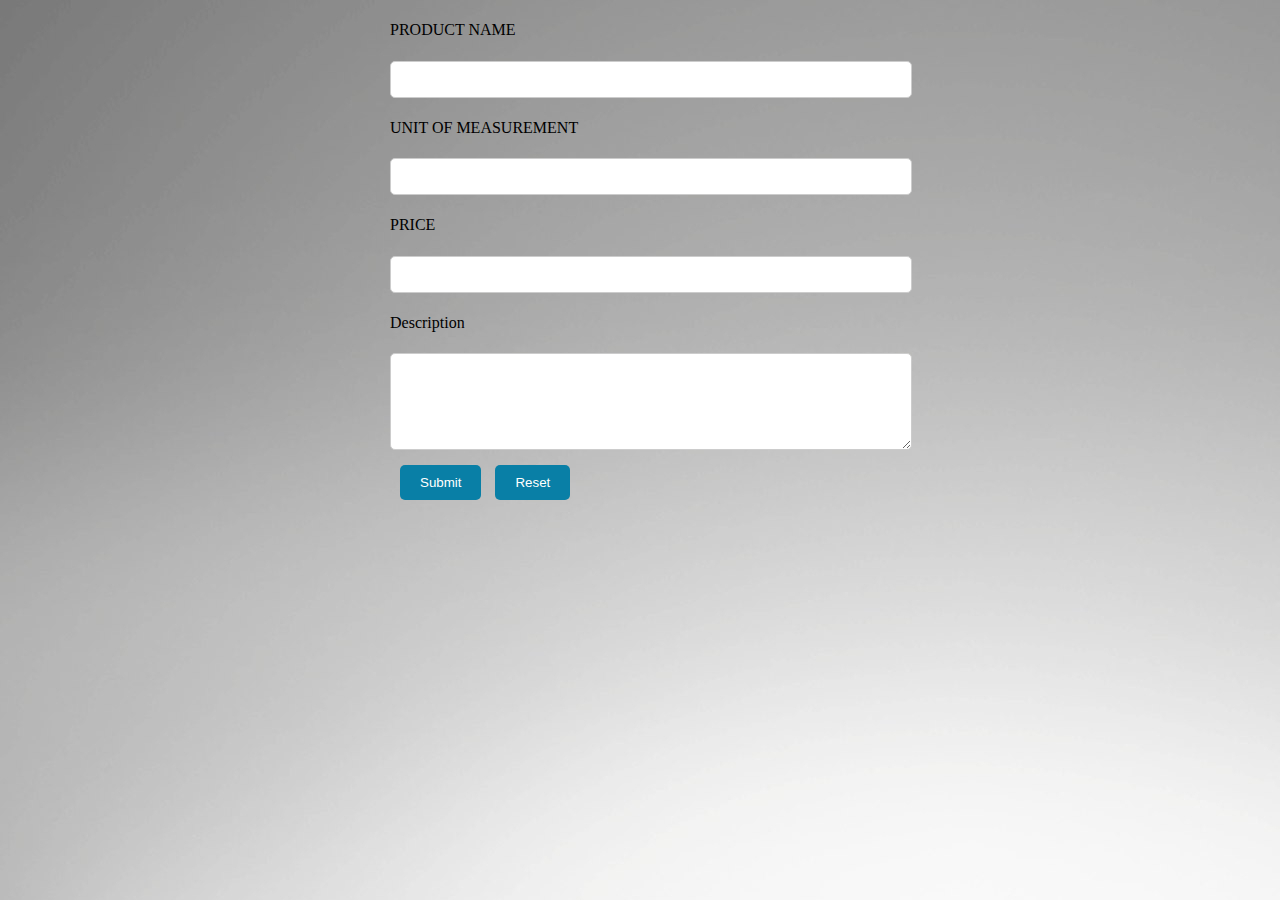
<file: Advance HTML/FORM/index.html>
<!DOCTYPE html>
<html lang="en">
  <head>
    <meta charset="UTF-8" />
    <meta http-equiv="X-UA-Compatible" content="IE=edge" />
    <meta name="viewport" content="width=device-width, initial-scale=1.0" />
    <link rel="stylesheet" href="style.css" />
    <title>Form</title>

    <style></style>
  </head>
  <body>
    <form action="">
      <h4>PRODUCT NAME</h4>
      <label for="PRODUCT NAME"></label>
      <input type="text" />

      <h4>UNIT OF MEASUREMENT</h4>
      <label for="UNIT OF MEASUREMENT"></label>
      <input type="text" />

      <h4>PRICE</h4>
      <label for="PRICE"></label>
      <input type="text" />

      <h4>Description</h4>
      <textarea name="" id="" cols="18" rows="5"></textarea>

      <div class="button-container">
        <button type="submit">Submit</button>

        <button type="submit">Reset</button>
      </div>
    </form>
  </body>
</html>
</file>
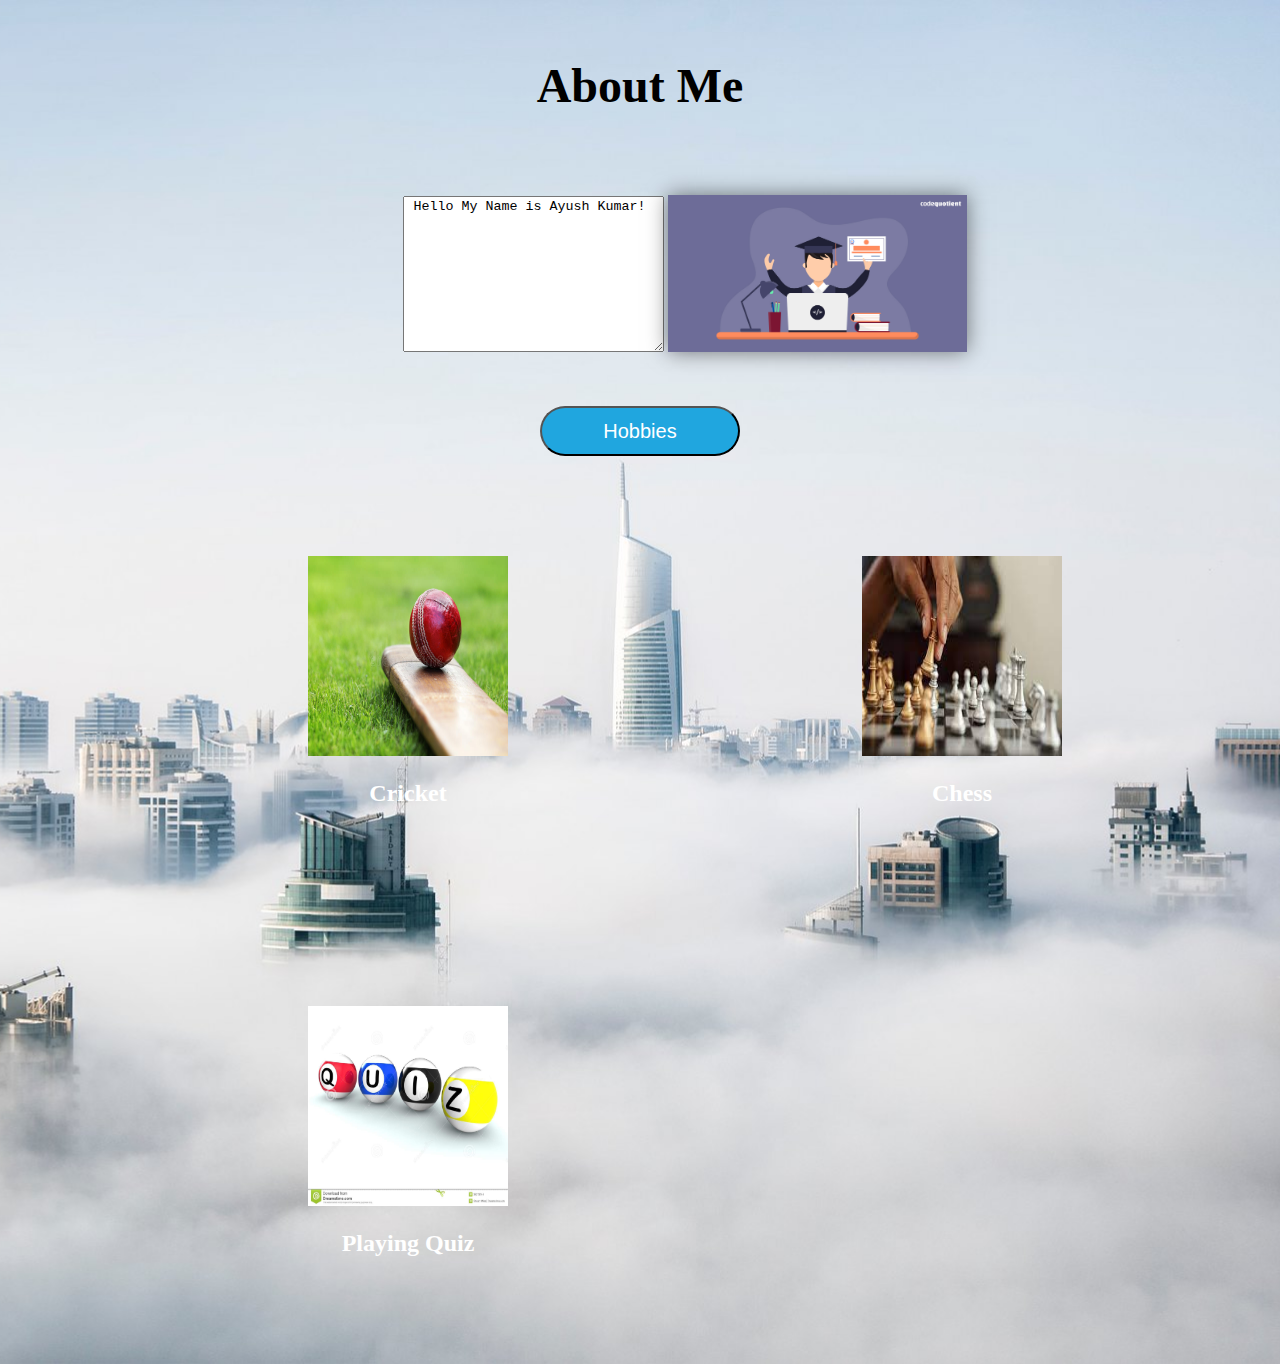
<file: AdvanceCSS/all/index.html>
<!DOCTYPE html>
<html>
  <head>
    <title>About Me</title>
    <style>
      body {
        background-image: url("bg-image.jpg");
        background-color: rgba(255, 255, 255, 0.3);
        background-size: cover;
        background-repeat: no-repeat;
        background-position: center;
      }
      .box2 {
        display: inline-block;
        width: 200px;
        height: 200px;
        margin-right: 10px;
      }

      /* .box{
        display: inline-block;
        width: 200px;
        height: 200px;
        margin: 10px;
      } */

      .container {
        max-width: 800px;
        margin: 0 auto;
        padding: 50px;
        text-align: center;
        color: white;
      }

      .container h1 {
        font-size: 3em;
        margin-top: 0;
        color: Black;
      }

      .container p {
        font-size: 1.5em;
        line-height: 1.5;
        color: black;
      }

      .container img {
        max-width: 300px;
        margin-top: 50px;

        box-shadow: 0 0 20px rgba(0, 0, 0, 0.5);
      }
      #abc {
        font-size: 20px;
      }

      .btn {
        color: white;
        background-color: rgb(32, 166, 223);
        display: block;
        margin: auto;
        width: 200px;
        height: 50px;
        font-size: 20px;
        padding: 10px;
        border-radius: 25px;
      }

      .hobby-block {
        display: inline-block;
        width: 300px;
        height: 350px;
        margin-left: 250px;
        margin-top: 100px;
        text-align: center;
      }

      .hobby-block img {
        width: 200px;
        height: 200px;

        margin: 0 auto;
      }

      .hobby-block h3 {
        margin-top: 20px;
        font-size: 24px;
        color: white;
      }

      .hobby-block p {
        margin-top: 10px;
        font-size: 18px;
      }
    </style>
  </head>
  <body>
    <div class="container">
      <h1>About Me</h1>
      <textarea name="" id="" cols="30" rows="10">
 Hello My Name is Ayush Kumar!
      </textarea>
      <div class="box2">
        <img src="coder_image.jpg" alt="My Image" />
      </div>
    </div>

    <button class="btn">Hobbies</button>

    <div class="hobby-block">
      <img src="cricket.jpg" alt="Hobby 1" />
      <h3>Cricket</h3>
    </div>
    <div class="hobby-block">
      <img src="chess.jpeg" alt="Hobby 2" />
      <h3>Chess</h3>
    </div>
    <div class="hobby-block">
      <img src="quiz.jpg" alt="Hobby 3" />
      <h3>Playing Quiz</h3>
    </div>
  </body>
</html>
</file>
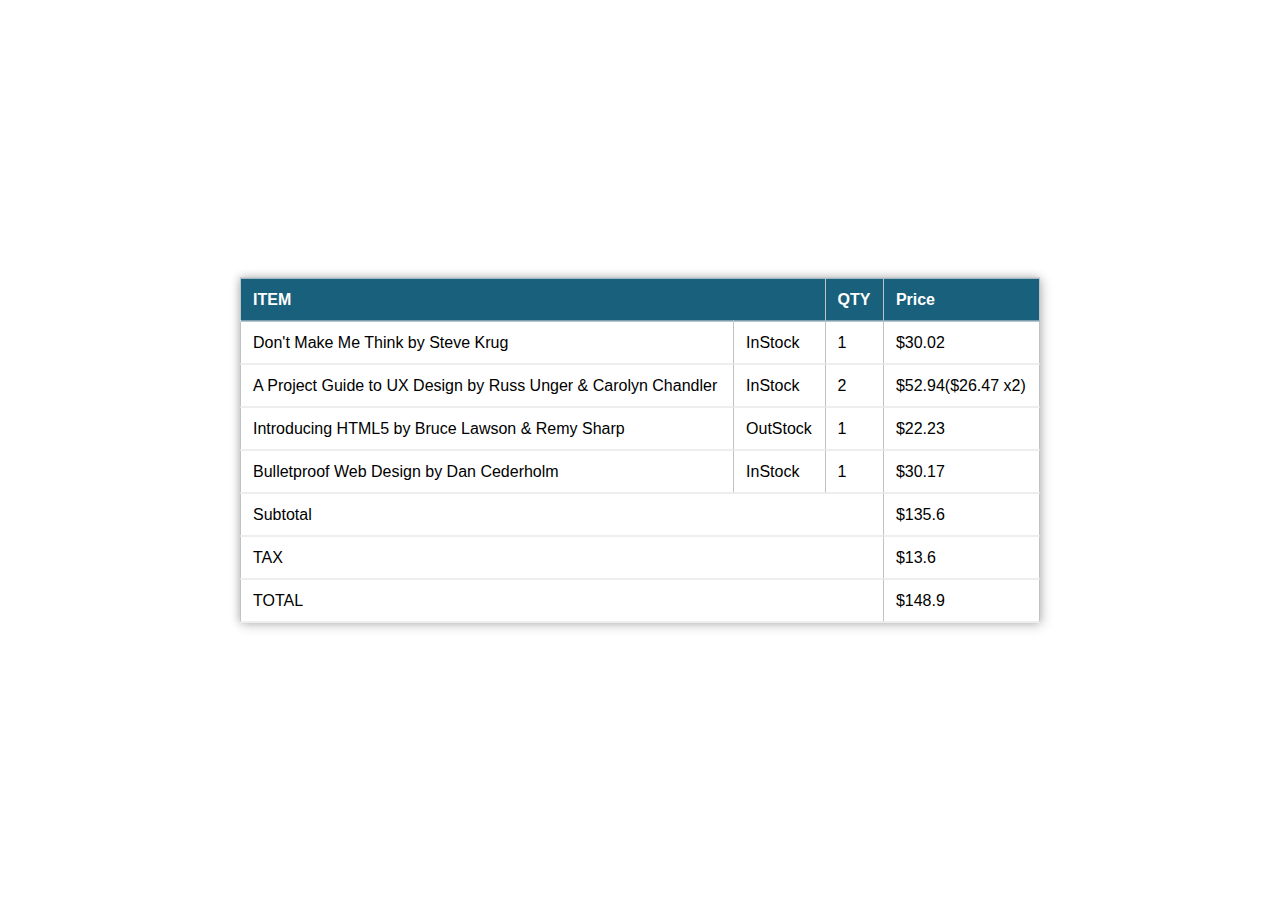
<file: Advance HTML/TABLE/index3.html>
<!DOCTYPE html>
<html lang="en">
  <head>
    <meta charset="UTF-8" />
    <meta http-equiv="X-UA-Compatible" content="IE=edge" />
    <meta name="viewport" content="width=device-width, initial-scale=1.0" />
    <link rel="stylesheet" href="style3.css" />
    <title>Table</title>
  </head>
  <body>
    <table border="n">
      <tr id="header">
        <th colspan="2">ITEM</th>
        <th>QTY</th>
        <th>Price</th>
      </tr>
      <tr>
        <td>Don't Make Me Think by Steve Krug</td>
        <td>InStock</td>
        <td>1</td>
        <td>$30.02</td>
      </tr>

      <tr>
        <td>A Project Guide to UX Design by Russ Unger & Carolyn Chandler</td>
        <td>InStock</td>
        <td>2</td>
        <td>$52.94($26.47 x2)</td>
      </tr>
      <tr>
        <td>Introducing HTML5 by Bruce Lawson & Remy Sharp</td>
        <td>OutStock</td>
        <td>1</td>
        <td>$22.23</td>
      </tr>

      <tr>
        <td>Bulletproof Web Design by Dan Cederholm</td>
        <td>InStock</td>
        <td>1</td>
        <td>$30.17</td>
      </tr>

      <tr>
        <td colspan="3">Subtotal</td>

        <td>$135.6</td>
      </tr>

      <tr>
        <td colspan="3">TAX</td>

        <td>$13.6</td>
      </tr>

      <tr>
        <td colspan="3">TOTAL</td>

        <td>$148.9</td>
      </tr>
    </table>
  </body>
</html>
</file>
<file: Advance HTML/FORM/style.css>
html {
  background-image: url("bg5.jpg");
}
form {
  max-width: 500px;
  margin: 0 auto;
}

label {
  display: block;
  margin-bottom: 5px;
}

h4 {
  font-weight: normal;
}
input,
textarea {
  display: block;
  width: 100%;
  padding: 10px;
  border-radius: 5px;
  border: 1px solid #ccc;
  margin-bottom: 15px;
}

button[type="submit"] {
  background-color: #097fa6;
  color: #fff;
  border: none;
  padding: 10px 20px;
  border-radius: 5px;
  cursor: pointer;
  margin-left: 10px; /* add a 10px margin to the left of the second button */
}
button[type="reset"] {
  background-color: #097fa6;
  color: #fff;
  border: none;
  padding: 10px 20px;
  border-radius: 10px;
  margin-left: 10px; /* add a 10px margin to the left of the second button */
}

button[type="reset"] {
  margin-left: 10px; /* add a 10px margin to the left of the second button */
  background-color: #097fa6;
}
button[type="submit"] {
  background-color: add8e6;
}
</file>
<file: Advance HTML/TABLE/style3.css>
body {
  padding: 0px;
  margin: 0;
  font-family: Verdana, Geneva, Tahoma, sans-serif;
}

table {
  position: absolute;
  left: 50%;
  top: 50%;
  transform: translate(-50%, -50%);
  border-collapse: collapse;
  width: 800px;
  height: 200px;
  border: 1px solid #bdc3c7;
  box-shadow: 2px 2px 12px rgba(0, 0, 0, 0.2), -1px -1px 8px rgba(0, 0, 0, 0.2);
}

tr {
  transition: all 0.2s ease-in;
  cursor: pointer;
}

th,
td {
  padding: 12px;
  text-align: left;
  border-bottom: 1px solid #ddd;
}

#header {
  background-color: #19607c;
  color: #fff;
}

h1 {
  font-weight: 600;
  text-align: center;
  background-color: #1095d8;
  color: #fff;
  padding: 10px 0px;
}

tr:hover {
  background-color: #f5f5f5;
  transform: scale(1.02);
  box-shadow: 2px 2px 12px rgba(0, 0, 0, 0.2), -1px -1px 8px rgba(0, 0, 0, 0.2);
}
</file>
